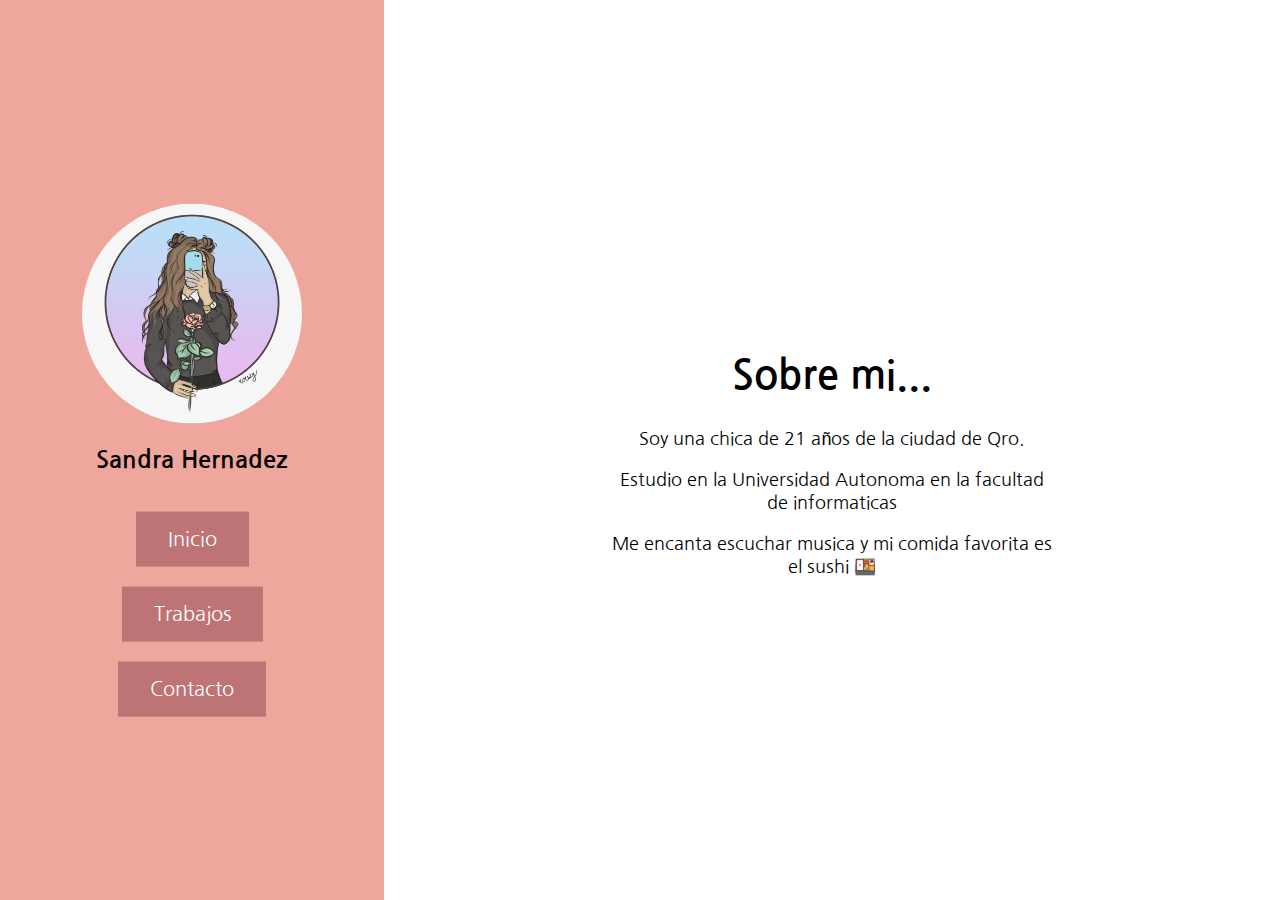
<file: index.html>
<!DOCTYPE html>
<html lang="en">
<head>
  <meta charset="UTF-8">
  <meta name="viewport" content="width=device-width, initial-scale=1.0">
  <link rel="preconnect" href="https://fonts.gstatic.com">
  <link href="https://fonts.googleapis.com/css2?family=Nanum+Gothic&display=swap" rel="stylesheet">
  <link rel="stylesheet" href="style.css">
  <title>Sandra!</title>
</head>
<body>

  <div class="split left">
    <div class="centrado">
      <img src="pp2.png" alt="">
      <h2>Sandra Hernadez</h2>
      <form action="index.html">
        <button id="bt">Inicio</button>
      </form>
      <form action="trabajos.html">
        <button id="bt">Trabajos</button>
        <a href=""></a>
      </form>
      <form action="contacto.html">
        <button id="bt">Contacto</button>
        <a href=""></a>
      </form>
    </div>
  </div>
  
  <div class="split right">
    <div class="centrado">
      <h2 class="sobre">Sobre mi...</h2>
      <p>Soy una chica de 21 años de la ciudad de Qro.</p>
      <p>Estudio en la Universidad Autonoma en la facultad de informaticas</p>
      <p>Me encanta escuchar musica y mi comida favorita es el sushi &#127857</p>
    </div>
  </div>


</body>
</html>
</file>
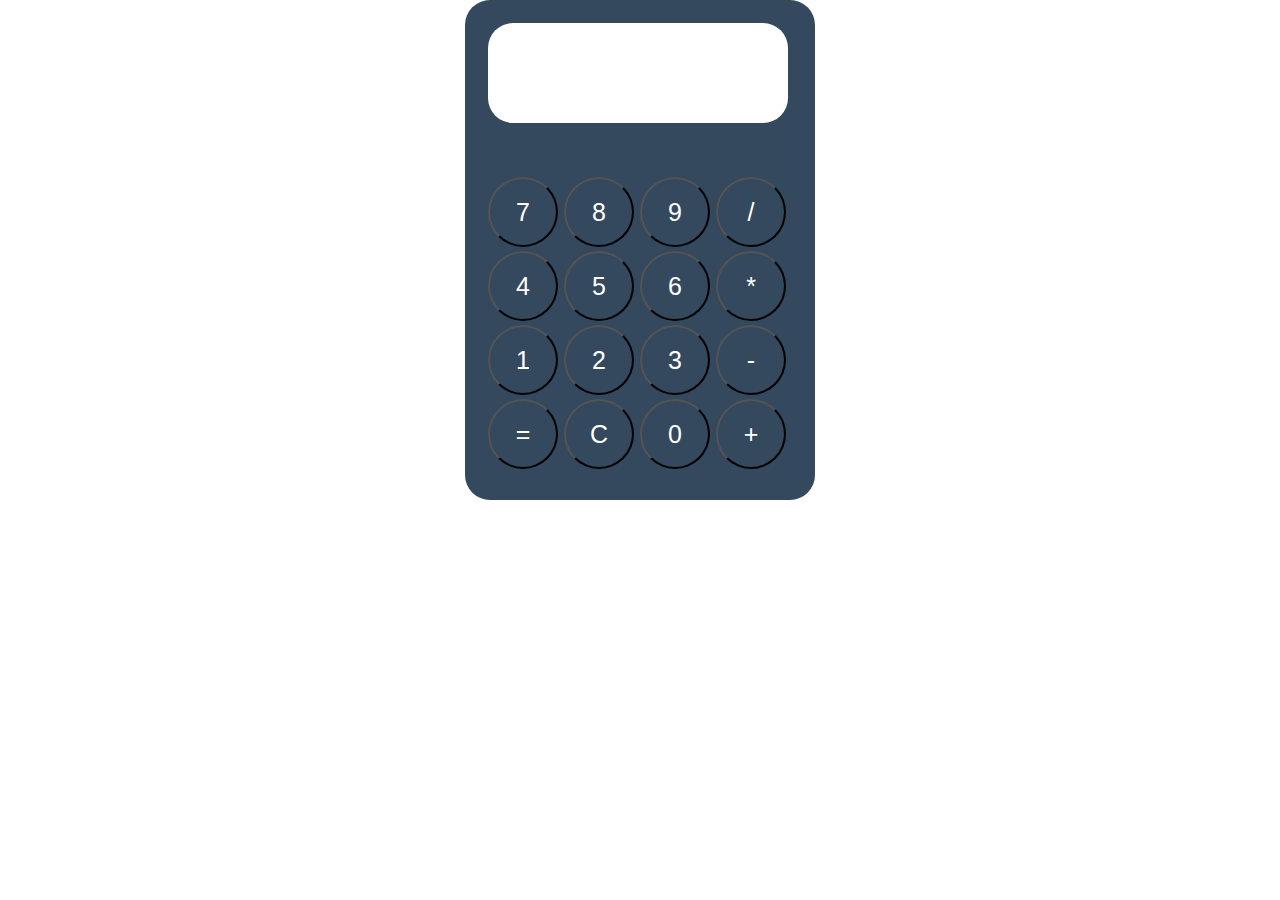
<file: trabajos/Calculadora/index.html>
<!DOCTYPE html>
<html>
<head>
<meta charset="UTF-8">
<title>calculadora</title>
<link type="text/css" href="style.css" rel="stylesheet">
</head>
    <body onload="init();">
    <table class="calculadora">
    <tr>
    <td colspan="4"><span id="resultado"></span></td>
    </tr>
    <tr>
    <td><button id="siete">7</button></td><td><button id="ocho">8</button></td><td><button id="nueve">9</button></td><td><button id="division">/</button></td>
    </tr>
    <tr>
    <td><button id="cuatro">4</button></td><td><button id="cinco">5</button></td><td><button id="seis">6</button></td><td><button id="multiplicacion">*</button></td>
    </tr>
    <tr>
    <td><button id="uno">1</button></td><td><button id="dos">2</button></td><td><button id="tres">3</button></td><td><button id="resta">-</button></td>
    </tr>
    <tr>
    <td><button id="igual">=</button></td><td><button id="reset">C</button></td><td><button id="cero">0</button></td><td><button id="suma">+</button></td>
    </tr>
    </table>
    <script src="app.js"></script>
</body>
</html>
</file>
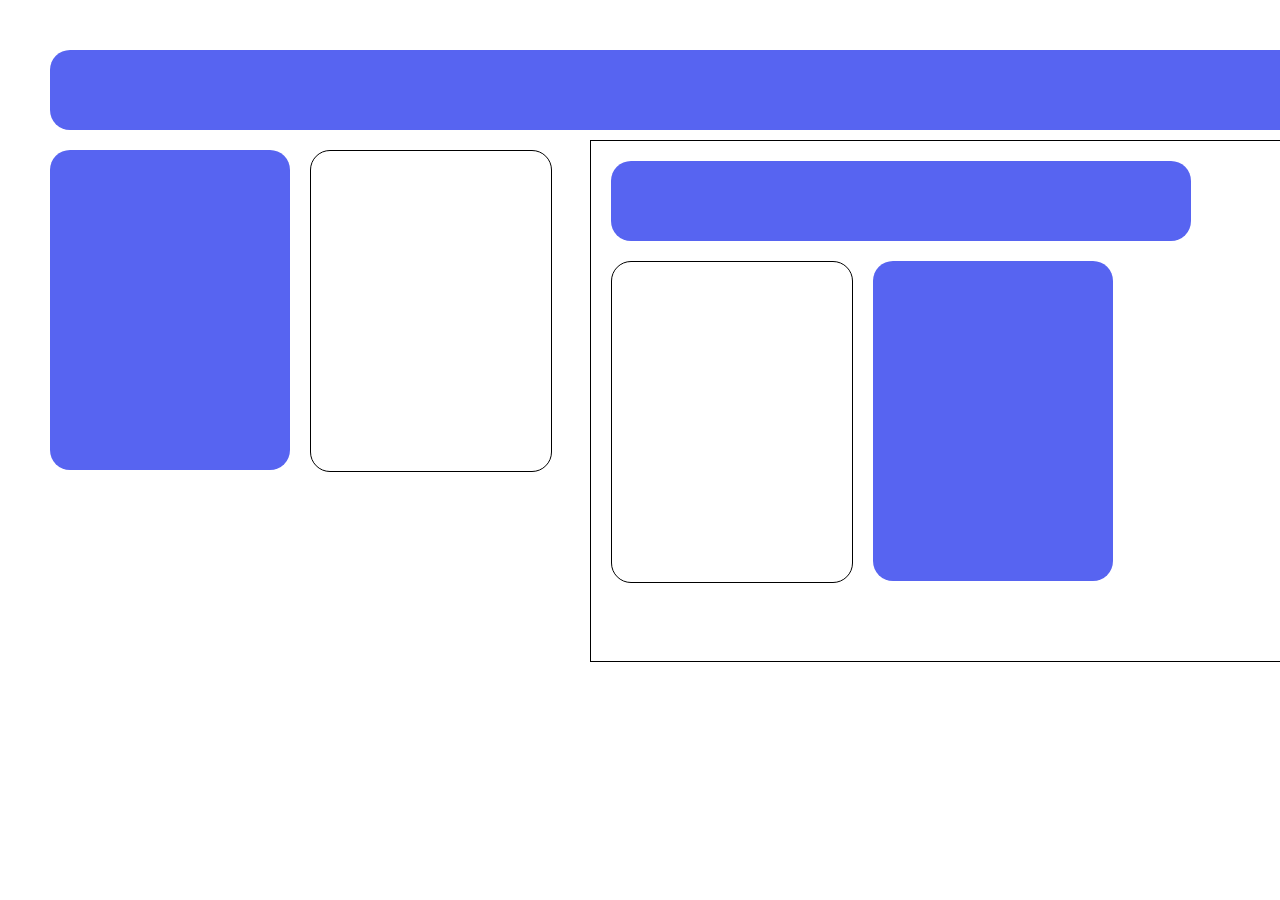
<file: trabajos/Contenedores/index.html>
<!DOCTYPE html>
<html lang="en">
<head>
    <meta charset="UTF-8">
    <meta name="viewport" content="width=device-width, initial-scale=1.0">
    <link rel="stylesheet" href="style.css">
    <title>Contenedores</title>
</head>
<body>
    <div class="superior"></div>
    <div class="izquierda"></div>
    <div class="izquierda-abajo"></div>
    <div class="contenedor-derecha">
        <div class="arriba"></div>
        <div class="izquierda-centro"></div>
        <div class="derecha-centro"></div>
    </div>

</body>
</html>
</file>
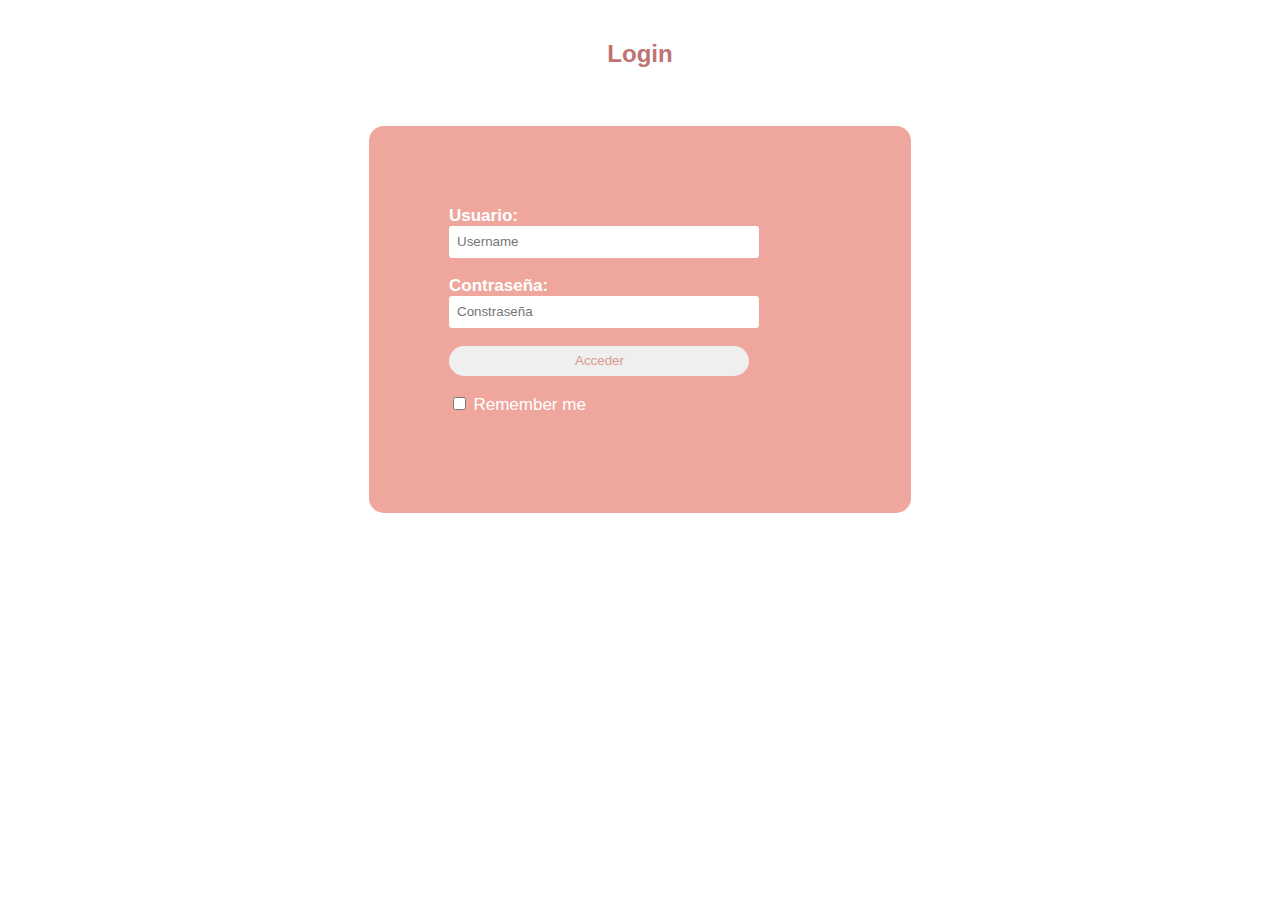
<file: trabajos/Login/index.html>
<!DOCTYPE html>    
<html>    
<head>    
    <title>Login</title>    
    <link rel="stylesheet" type="text/css" href="style.css">    
</head>    
<body>    
    <h2>Login</h2><br>    
    <div class="login">    
    <form id="login" method="get" action="login.php">    
        <label><b>Usuario:    
        </b>    
        </label>    
        <input type="text" id="usuario" placeholder="Username">    
        <br><br>    
        <label><b>Contraseña:     
        </b>    
        </label>    
        <input type="Usuario" id="Contra" placeholder="Constraseña">    
        <br><br>    
        <input type="button" id="Ingresar" value="Acceder">       
        <br><br>    
        <input type="checkbox" id="check">    
        <span>Remember me</span>    
        <br><br>       
    </form>     
</div>    
</body>    
</html>
</file>
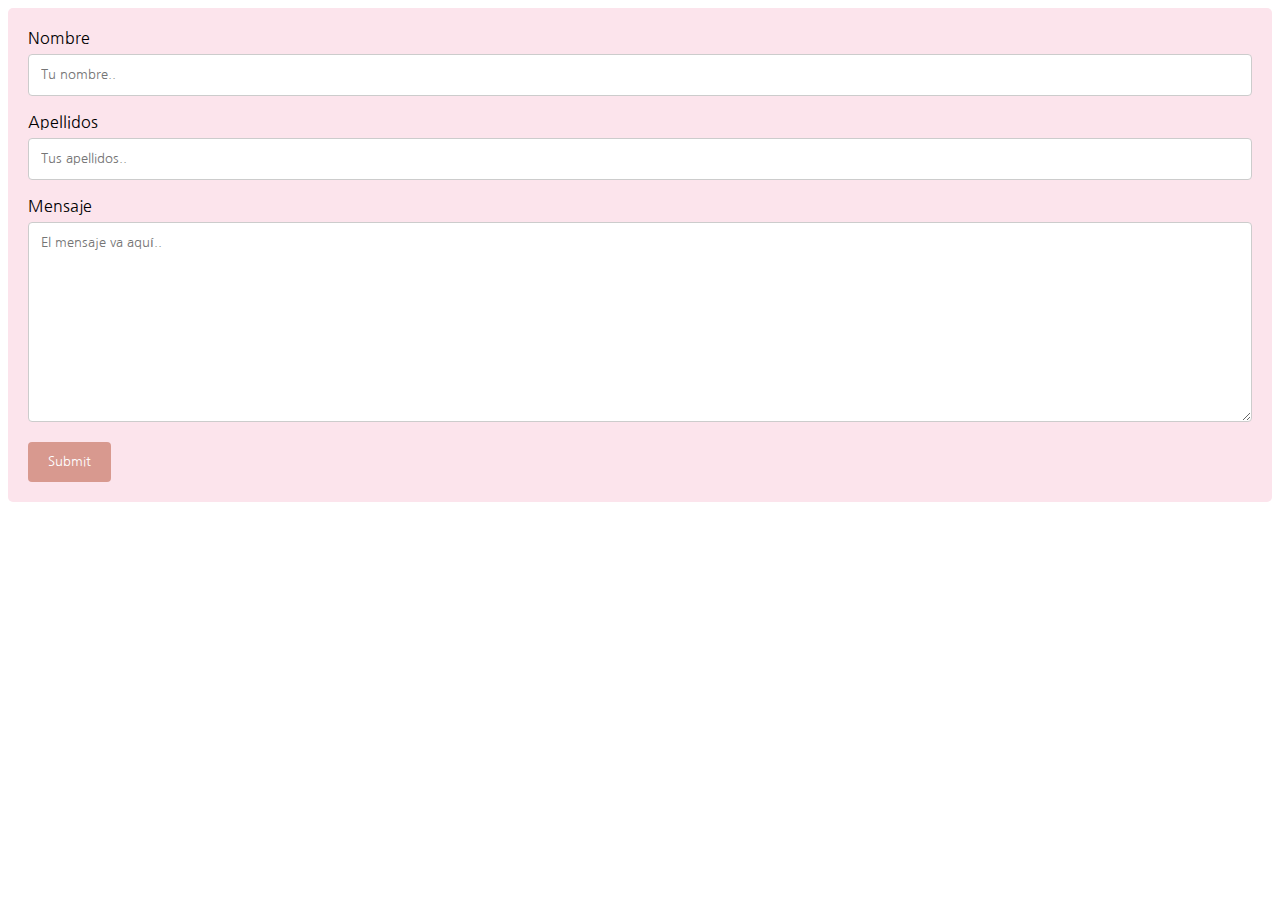
<file: contacto.html>
<!DOCTYPE html>
<html lang="en">
<head>
  <meta charset="UTF-8">
  <meta name="viewport" content="width=device-width, initial-scale=1.0">
  <link rel="preconnect" href="https://fonts.gstatic.com">
  <link href="https://fonts.googleapis.com/css2?family=Nanum+Gothic&display=swap" rel="stylesheet">
  <link rel="stylesheet" href="style.css">
  <title>Sandra!</title>
</head>
<body>

    <div class="container">
        <form action="index.html">
      
          <label for="fname">Nombre</label>
          <input type="text" id="fname" name="firstname" placeholder="Tu nombre..">
      
          <label for="lname">Apellidos</label>
          <input type="text" id="lname" name="lastname" placeholder="Tus apellidos..">
      
          <label for="subject">Mensaje</label>
          <textarea id="subject" name="subject" placeholder="El mensaje va aquí.." style="height:200px"></textarea>
      
          <input type="submit" value="Submit">
      
        </form>
      </div>

</body>
</html>
</file>
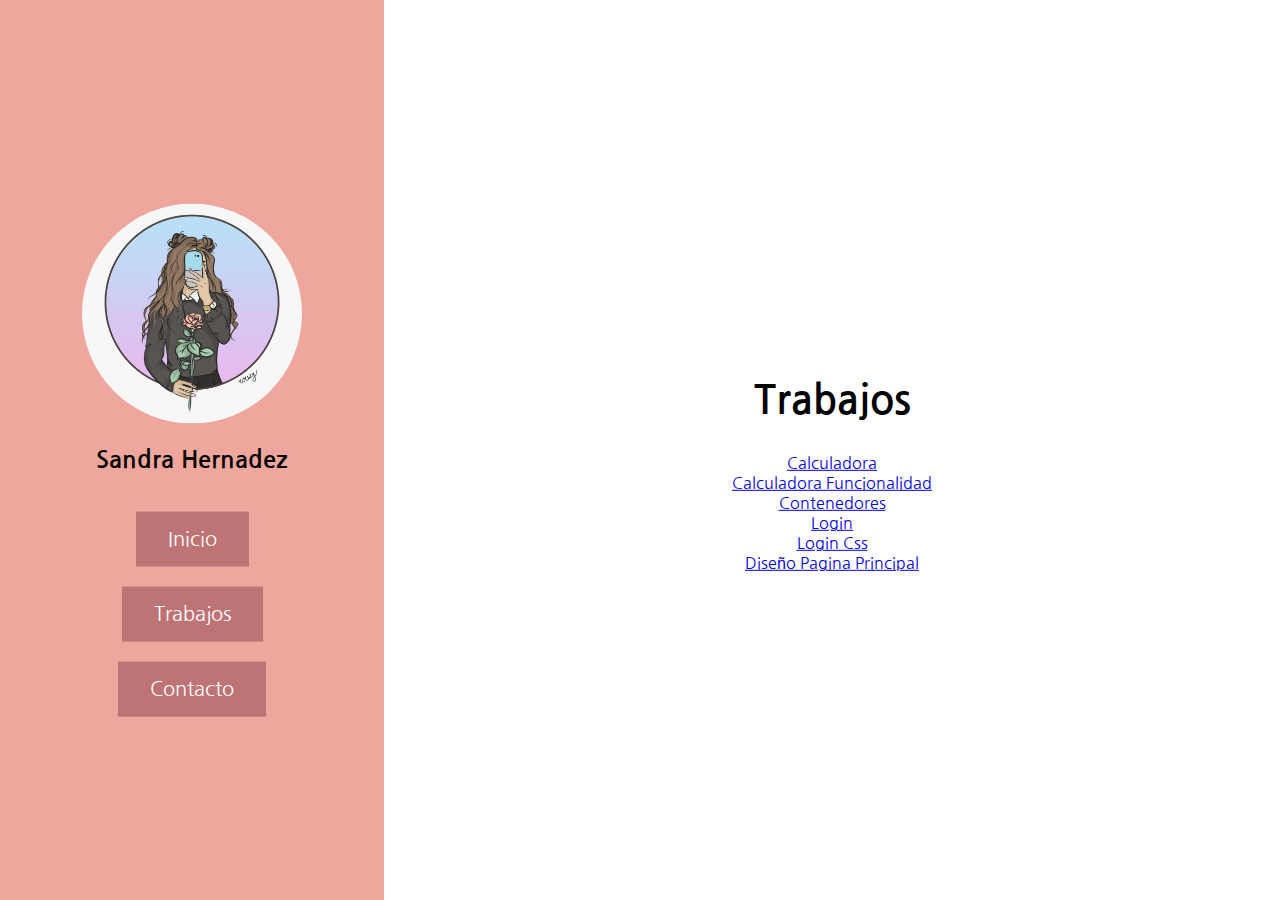
<file: trabajos.html>
<!DOCTYPE html>
<html lang="en">
<head>
  <meta charset="UTF-8">
  <meta name="viewport" content="width=device-width, initial-scale=1.0">
  <link rel="preconnect" href="https://fonts.gstatic.com">
  <link href="https://fonts.googleapis.com/css2?family=Nanum+Gothic&display=swap" rel="stylesheet">
  <link rel="stylesheet" href="style.css">
  <title>Sandra!</title>
</head>
<body>

  <div class="split left">
    <div class="centrado">
      <img src="pp2.png" alt="">
      <h2>Sandra Hernadez</h2>
      <form action="index.html">
        <button id="bt">Inicio</button>
      </form>
      <form action="trabajos.html">
        <button id="bt">Trabajos</button>
      </form>
      <form action="contacto.html">
        <button id="bt">Contacto</button>
        <a href=""></a>
      </form>
    </div>
  </div>
  
  <div class="split right">
    <div class="centrado">
      <h2 class="sobre">Trabajos</h2>
      <a href="trabajos/Calculadora/index.html">Calculadora</a>
      <br>
      <a href="trabajos/Calculadora/app.js">Calculadora Funcionalidad</a>
      <br>
      <a href="trabajos/Contenedores/style.css">Contenedores</a>
      <br>
      <a href="trabajos/Login/index.html">Login</a>
      <br>
      <a href="trabajos/Login/style.css">Login Css</a>
      <br>
      <a href="style.css">Diseño Pagina Principal</a>
    </div>
  </div>


</body>
</html>
</file>
<file: style.css>
* {
    font-family: 'Nanum Gothic', sans-serif;
}
.split {
    height: 100%;
    position: fixed;
    z-index: 1;
    top: 0;
    overflow-x: hidden;
    padding-top: 20px;
  }
  
  .left {
    width: 30%;
    left: 0;
    background-color: #eea69d;
  }
  
  .right {
    width: 70%;
    right: 0;
    background-color: white;
  }

  .centrado {
    position: absolute;
    top: 50%;
    left: 50%;
    transform: translate(-50%, -50%);
    text-align: center;
  }
  
  .centered img {
    width: 150px;
    border-radius: 50%;
  }

  #bt {
    background-color: #be7375;
    border: none;
    margin-top: 20px;
    color: white;
    padding: 15px 32px;
    text-align: center;
    text-decoration: none;
    display: inline-block;
    font-size: 20px;
  }

  img {
    width: 220px;
    height: 220px;
    border-radius: 50%;
  }
  
  .sobre {
      font-size: 40px;
  }

  p {
      font-size: 18px;
  }

input[type=text], select, textarea {
    width: 100%;
    padding: 12px; 
    border: 1px solid #ccc; 
    border-radius: 4px; 
    box-sizing: border-box; 
    margin-top: 6px; 
    margin-bottom: 16px; 
    resize: vertical 
  }

  input[type=submit] {
    background-color: #d8998f;
    color: white;
    padding: 12px 20px;
    border: none;
    border-radius: 4px;
    cursor: pointer;
  }
  
  input[type=submit]:hover {
    background-color:#ff8a80;
  }

  .container {
    border-radius: 5px;
    background-color: #fce4ec;
    padding: 20px;
  }
</file>
<file: trabajos/Calculadora/style.css>
body{
    margin:0;
	padding:0;
    height:100%;
    font-family: monospace;
}

.calculadora{
    display:block;
    margin:0 auto;
    padding:20px;
    background-color:#34495e;
    width:350px;
    height:500px;
    border-radius: 25px;
  }
  .calculadora td button{
    display:block;
    width:70px;
    height: 70px;
    font-size: 25px;
  }
  #resultado{
    display:block;
    text-align: center;
    font-size: 40px;
    margin-bottom: 50px;
    width:300px;
    height: 100px;
    line-height: 100px;
    background-color:#fff;
    border-radius: 25px;
    overflow-y: scroll;
    color: black;
}

button {
    background-color: #34495e;
    border-radius: 50px;
    color: white;
}
</file>
<file: trabajos/Contenedores/style.css>
*{
    margin: 10px;
    padding: 10px;
}

body{
    width: 100%;
    height: 100%;
}


.superior{
    width: 1300px;
    height: 60px;
    background-color: #5764f1;
    border-radius: 20px;
}


.izquierda {
    width: 220px;
    height: 300px;
    background-color: #5764f1;
    float: left;
    border-radius: 20px;
}

.izquierda-abajo{
    width: 220px;
    height: 300px;
    background-color: white;
    float: left;
    border:1px solid black;
    border-radius: 20px;
}

.contenedor-derecha{
    width: 700px;
    height: 500px;
    background-color: white;
    margin-left: 550px;
    border: 15px;
    border:1px solid black;
}

.arriba {
    width: 80%;
    height: 60px;
    background-color: #5764f1;
    border-radius: 20px;
}

.izquierda-centro{
    width: 220px;
    height: 300px;
    background-color: white;
    float: left;
    border:1px solid black;
    border-radius: 20px;
}

.derecha-centro {
    width: 220px;
    height: 300px;
    background-color: #5764f1;
    float: left;
    border-radius: 20px;
}
</file>
<file: trabajos/Login/style.css>
body  
{  
    margin: 0;  
    padding: 0;  
    background-color:white;  
    font-family: 'Arial';  
}  
.login{  
        width: 382px;  
        overflow: hidden;  
        margin: auto;  
        margin: 20 0 0 450px;  
        padding: 80px;  
        background: #eea69d;  
        border-radius: 15px ;  
          
}  
h2{  
    text-align: center;  
    color: #be7375;  
    padding: 20px;  
}  
label{  
    color: white;  
    font-size: 17px;  
}  
#usuario{  
    width: 300px;  
    height: 30px;  
    border: none;  
    border-radius: 3px;  
    padding-left: 8px;  
}  
#Contra{  
    width: 300px;  
    height: 30px;  
    border: none;  
    border-radius: 3px;  
    padding-left: 8px;  
      
}  
#Ingresar{  
    width: 300px;  
    height: 30px;  
    border: none;  
    border-radius: 17px;  
    padding-left: 7px;  
    color: #d8998f;  
  
  
}  
span{  
    color: white;  
    font-size: 17px;  
}  
a{  
    float: right;  
    background-color: grey;  
}
</file>
